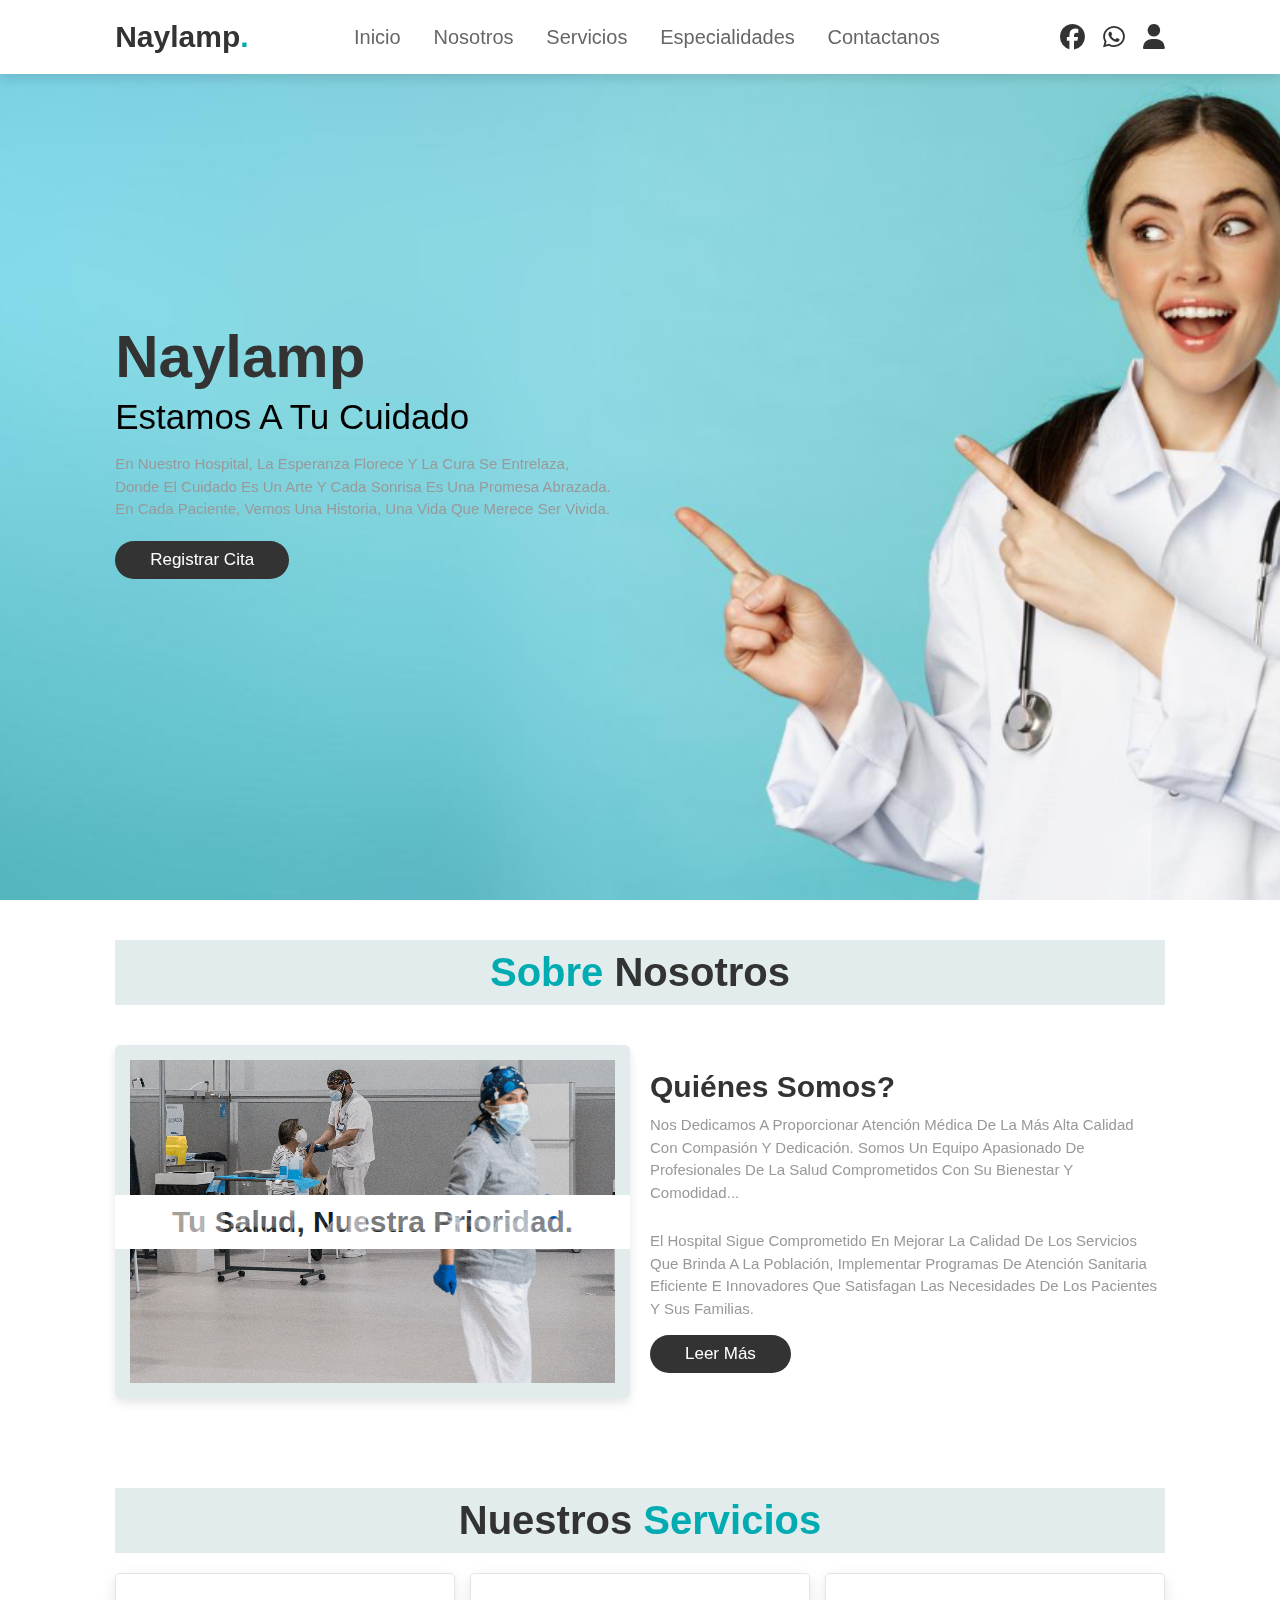
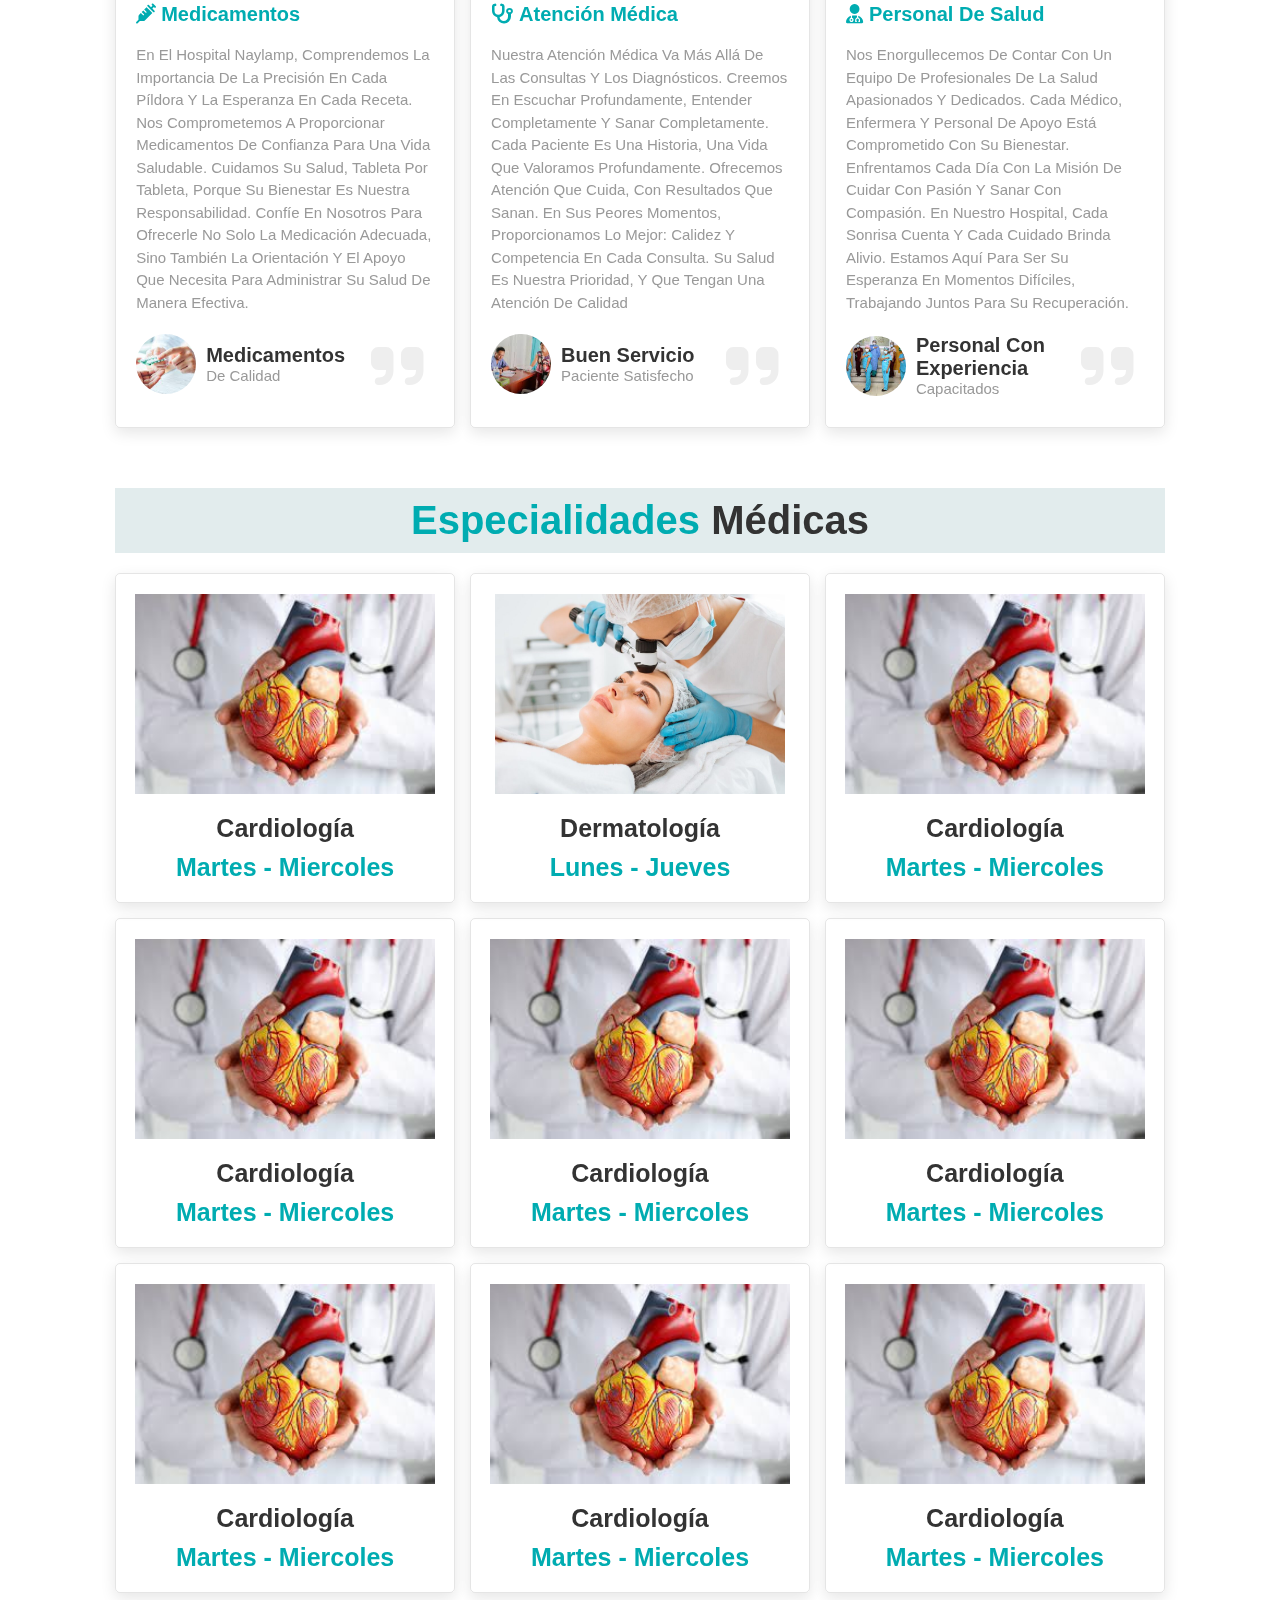
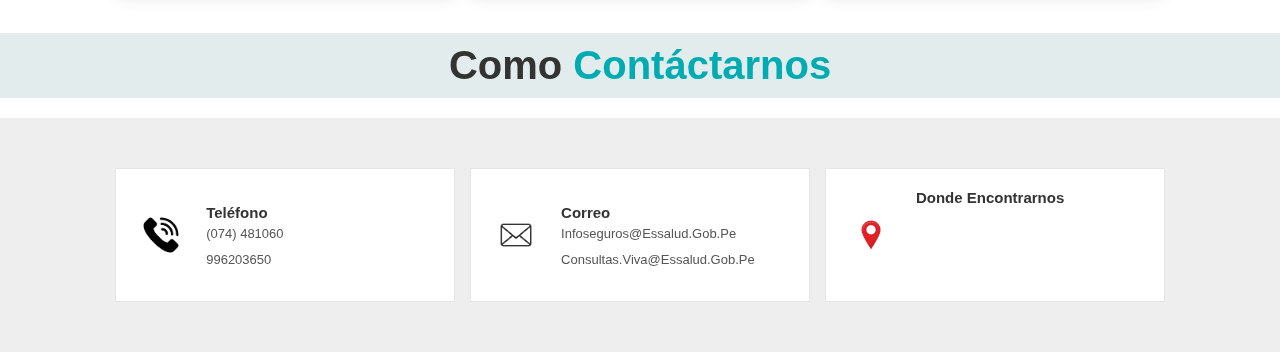
<file: index.html>
<html lang="en">
<head>
	<meta http-equiv="X-UA-Compatible" content="IE-edge">
    <meta name="viewport" content="width=device-width, initial - scale=1.0">
    <title>Hospital Naylamp</title>
    <link rel="stylesheet" href="https://cdnjs.cloudflare.com/ajax/libs/font-awesome/6.4.0/css/all.min.css">
    <link rel="stylesheet" href="Estilos/CssHospital.css">
    <link rel="icon" href="Imagenes/logo.png" type="image/x-icon">

</head>
<body>

	<!--header section starts -->
<header>
    <input type="checkbox" name="" id="toggler">
    <label for="toggler" class="fas fa-bars"></label>

    <a href="#" class="logo">Naylamp<span>.</span></a>
    <nav class="navbar">
        <a href="#inicio">Inicio</a>
        <a href="#sobre">Nosotros</a>
        <a href="#servicios">Servicios</a>
        <a href="#especialidades">Especialidades</a>
        <a href="#contact">Contactanos</a>
    </nav>

    <div class="icons">
        <a href="https://www.facebook.com/HospitalNaylamp" class="fa-brands fa-facebook"></a>
        <a href="#" class="fa-brands fa-whatsapp"></a>
        <a href="inisiosesion.html" class="fas fa-user "></a>

    </div>
</header>


	<!--header section ends -->


	<!-- home section starts-->

<section class="inicio" id="inicio">

    <div class="content">
        <h3>Naylamp</h3>
        <span>estamos a tu cuidado</span>
        <p>En nuestro hospital, la esperanza florece y la cura se entrelaza,
		Donde el cuidado es un arte y cada sonrisa es una promesa abrazada.
		En cada paciente, vemos una historia, una vida que merece ser vivida.</p>
        <a href="#" class="btn">registrar cita</a>
    </div>

</section>

<!-- home section ends-->


<!--about section starts-->

<section class="sobre" id="sobre">

    <h1 class="heading"><span> Sobre </span> Nosotros </h1>

    <div class="row">
        <div class="video-contain">
            <video src="Imagenes/vacunas3.mp4" loop autoplay muted></video>
            <h3>Tu salud, nuestra prioridad.</h3>	
        </div>

        <div class="content">
            <h3>Quiénes Somos?</h3>
            <p>nos dedicamos a proporcionar atención médica de la más alta calidad
             con compasión y dedicación. Somos un equipo apasionado de profesionales 
         	de la salud comprometidos con su bienestar y comodidad...</p><br>
            <p>El Hospital sigue comprometido en mejorar la calidad de los servicios que brinda a la población, implementar programas de atención sanitaria eficiente e innovadores que satisfagan las necesidades de los pacientes y sus familias.</p>
            <a href="leermas.html" class="btn" >Leer más</a>
        </div>
    </div>

</section>


<!--about section endss-->



<!--servicios section starts-->

<section class="servicios" id="servicios">

    <h1 class="heading"> Nuestros <span>Servicios</span></h1>

    <div class="box-container">

        <div class="box">
            <div class="stars">
                <i class="fa-solid fa-syringe">
                	<span>Medicamentos</span>
                </i>
            </div>
            <p>En el hospital Naylamp, comprendemos la importancia de la precisión en cada píldora y la esperanza en cada receta. Nos comprometemos a proporcionar medicamentos de confianza para una vida saludable. Cuidamos su salud, tableta por tableta, porque su bienestar es nuestra responsabilidad. Confíe en nosotros para ofrecerle no solo la medicación adecuada, sino también la orientación y el apoyo que necesita para administrar su salud de manera efectiva. 
            <div class="user">
                <img src="Imagenes/medicamentos.jpeg" alt="">
                <div class="user-info">
                    <h3>Medicamentos</h3>
                    <span>de calidad</span>
                </div>
            </div>
                     <span class="fas fa-quote-right"></span>

        </div>

        <div class="box">
            <div class="stars">
                  <i class="fa-solid fa-stethoscope">
                  	<span>Atención Médica</span>
                  </i>
            </div>
            <p>Nuestra atención médica va más allá de las consultas y los diagnósticos. Creemos en escuchar profundamente, entender completamente y sanar completamente. Cada paciente es una historia, una vida que valoramos profundamente. Ofrecemos atención que cuida, con resultados que sanan. En sus peores momentos, proporcionamos lo mejor: calidez y competencia en cada consulta. Su salud es nuestra prioridad, y que tengan una atención de calidad</p>
            <div class="user">
                <img src="Imagenes/atencionmedica.jpeg" alt="">
                <div class="user-info">
                    <h3>Buen Servicio</h3>
                    <span>Paciente satisfecho</span>
                </div>
            </div>
            <span class="fas fa-quote-right"></span>
        </div>

        <div class="box">
            <div class="stars">
  				  <i class="fa-solid fa-user-doctor">
  				  	  <span>Personal de salud</span>
  				  </i>
            </div>
            <p> nos enorgullecemos de contar con un equipo de profesionales de la salud apasionados y dedicados. Cada médico, enfermera y personal de apoyo está comprometido con su bienestar. Enfrentamos cada día con la misión de cuidar con pasión y sanar con compasión. En nuestro hospital, cada sonrisa cuenta y cada cuidado brinda alivio. Estamos aquí para ser su esperanza en momentos difíciles, trabajando juntos para su recuperación.</p>
            <div class="user">
                <img src="Imagenes/personalSalud.jpeg" alt="">
                <div class="user-info">
                    <h3>Personal Con Experiencia</h3>
                    <span>Capacitados</span>
                </div>
            </div>
            <span class="fas fa-quote-right"></span>
        </div>

    </div>
</section>

<!--servicios section ends-->


<!--especialidades section starts-->

<section class="especialidades" id="especialidades">

    <h1 class="heading"><span>especialidades</span> médicas</h1>

    <div class="box-container">

        <div class="box">
            <div class="image">
            <img src="Imagenes/cardiologia.png" alt="">
            <div class="icons">
                <a href="#" class="fas fa-heart"></a>
                <a href="#" class="fa-solid fa-calendar-check"> <span>Reservar Cita</span></a>
                <a href="#" class="fa-solid fa-arrow-rotate-right"></a>
            </div>
            <div class="content">
                <h3>Cardiología</h3>
                <div class="price">Martes - Miercoles</div>
            </div>
            </div>
        </div>

         <div class="box">
            <div class="image">
            <img src="Imagenes/dermatologia.jpg" alt="">
            <div class="icons">
                <a href="#" class="fas fa-heart"></a>
                <a href="#" class="fa-solid fa-calendar-check">     <span>Reservar Cita</span></a>
                <a href="#" class="fa-solid fa-arrow-rotate-right"></a>
            </div>
            <div class="content">
                <h3>Dermatología</h3>
                <div class="price">Lunes - Jueves</div>
            </div>
            </div>
        </div>

        <div class="box">
            <div class="image">
            <img src="Imagenes/cardiologia.png" alt="">
            <div class="icons">
                <a href="#" class="fas fa-heart"></a>
                <a href="#" class="fa-solid fa-calendar-check"> <span>Reservar Cita</span></a>
                <a href="#" class="fa-solid fa-arrow-rotate-right"></a>
            </div>
            <div class="content">
                <h3>Cardiología</h3>
                <div class="price">Martes - Miercoles</div>
            </div>
            </div>
        </div>

        <div class="box">
            <div class="image">
            <img src="Imagenes/cardiologia.png" alt="">
            <div class="icons">
                <a href="#" class="fas fa-heart"></a>
                <a href="#" class="fa-solid fa-calendar-check"> <span>Reservar Cita</span></a>
                <a href="#" class="fa-solid fa-arrow-rotate-right"></a>
            </div>
            <div class="content">
                <h3>Cardiología</h3>
                <div class="price">Martes - Miercoles</div>
            </div>
            </div>
        </div>

        <div class="box">
            <div class="image">
            <img src="Imagenes/cardiologia.png" alt="">
            <div class="icons">
                <a href="#" class="fas fa-heart"></a>
                <a href="#" class="fa-solid fa-calendar-check"> <span>Reservar Cita</span></a>
                <a href="#" class="fa-solid fa-arrow-rotate-right"></a>
            </div>
            <div class="content">
                <h3>Cardiología</h3>
                <div class="price">Martes - Miercoles</div>
            </div>
            </div>
        </div>

        <div class="box">
            <div class="image">
            <img src="Imagenes/cardiologia.png" alt="">
            <div class="icons">
                <a href="#" class="fas fa-heart"></a>
                <a href="#" class="fa-solid fa-calendar-check"> <span>Reservar Cita</span></a>
                <a href="#" class="fa-solid fa-arrow-rotate-right"></a>
            </div>
            <div class="content">
                <h3>Cardiología</h3>
                <div class="price">Martes - Miercoles</div>
            </div>
            </div>
        </div>

        <div class="box">
            <div class="image">
            <img src="Imagenes/cardiologia.png" alt="">
            <div class="icons">
                <a href="#" class="fas fa-heart"></a>
                <a href="#" class="fa-solid fa-calendar-check"> <span>Reservar Cita</span></a>
                <a href="#" class="fa-solid fa-arrow-rotate-right"></a>
            </div>
            <div class="content">
                <h3>Cardiología</h3>
                <div class="price">Martes - Miercoles</div>
            </div>
            </div>
        </div>

        <div class="box">
            <div class="image">
            <img src="Imagenes/cardiologia.png" alt="">
            <div class="icons">
                <a href="#" class="fas fa-heart"></a>
                <a href="#" class="fa-solid fa-calendar-check"> <span>Reservar Cita</span></a>
                <a href="#" class="fa-solid fa-arrow-rotate-right"></a>
            </div>
            <div class="content">
                <h3>Cardiología</h3>
                <div class="price">Martes - Miercoles</div>
            </div>
            </div>
        </div>

        <div class="box">
            <div class="image">
            <img src="Imagenes/cardiologia.png" alt="">
            <div class="icons">
                <a href="#" class="fas fa-heart"></a>
                <a href="#" class="fa-solid fa-calendar-check"> <span>Reservar Cita</span></a>
                <a href="#" class="fa-solid fa-arrow-rotate-right"></a>
            </div>
            <div class="content">
                <h3>Cardiología</h3>
                <div class="price">Martes - Miercoles</div>
            </div>
            </div>
        </div>

</section>

<!--especialidades section ends-->

<!--Contáctanos section starts-->
 <h1 class="heading"> Como <span>Contáctarnos</span></h1>
 
<section class="contact" id="contact">

    <div class="icons">
        <img src="Imagenes/telefono.png" alt="">
        <div class="info">
            <h3>Teléfono</h3>
            <span>(074) 481060</span>
            <br><br>
            <span>996203650</span>

        </div>
    </div>

    <div class="icons">
        <img src="Imagenes/correo.png" alt="">
        <div class="info">
            <h3>Correo</h3>
            <span>infoseguros@essalud.gob.pe</span>
            <br><br>
            <span>consultas.viva@essalud.gob.pe</span>
        </div>
    </div>

    <div class="icons">
        <img src="Imagenes/ubicacion.png" alt="">
        <div class="info">
            <h3>Donde encontrarnos</h3>
            <iframe src="https://www.google.com/maps/embed?pb=!1m18!1m12!1m3!1d3961.947704432027!2d-79.84510302558223!3d-6.776219866265271!2m3!1f0!2f0!3f0!3m2!1i1024!2i768!4f13.1!3m3!1m2!1s0x904cef26746ab811%3A0x61006339218bf0da!2sHospital%20Naylamp!5e0!3m2!1ses-419!2spe!4v1698136186978!5m2!1ses-419!2spe" width="200" height="70" style="border:0;" allowfullscreen="" loading="lazy" referrerpolicy="no-referrer-when-downgrade "></iframe>
        </div>
    </div>

  

</section>

<!--Contáctanos section ends-->




</body>

</html>
</file>
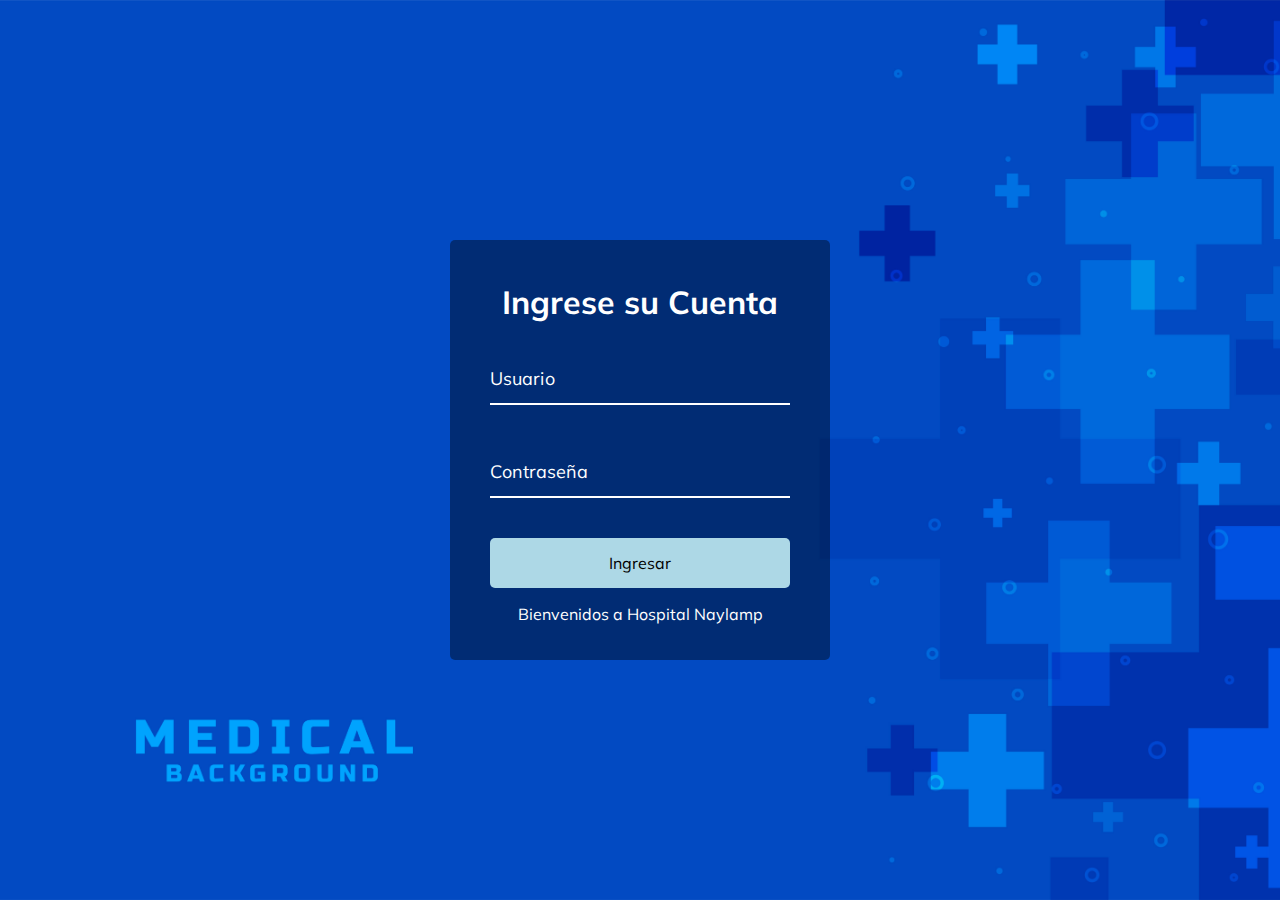
<file: inisiosesion.html>
<!DOCTYPE html>
<html lang="en">
  <head>
    <meta charset="UTF-8" />
    <meta name="viewport" content="width=device-width, initial-scale=1.0" />
    <link rel="stylesheet" href="Estilos/inicio.css" />
    <title>Sesion de Inicio</title>
  </head>
  <body>
    <div class=" container">  <!-- esta clase es el contenedor de los demas -->
      <h1>Ingrese su Cuenta</h1>
      <form>
        <div class="form-control">  <!-- Formulario de control-->
          <input type="text" required>
          <label>Usuario</label>
        </div>

        <div  class="form-control"> <!-- Formulario de control-->
          <input type="password" required>  
          <label>Contraseña</label>
        </div>

        <button class="btn">Ingresar</button>

        <p align="center" class="text">Bienvenidos a Hospital Naylamp</p>
      </form>
    </div>
    <script src="javascripts/script.js"></script>
  </body>
</html>
</file>
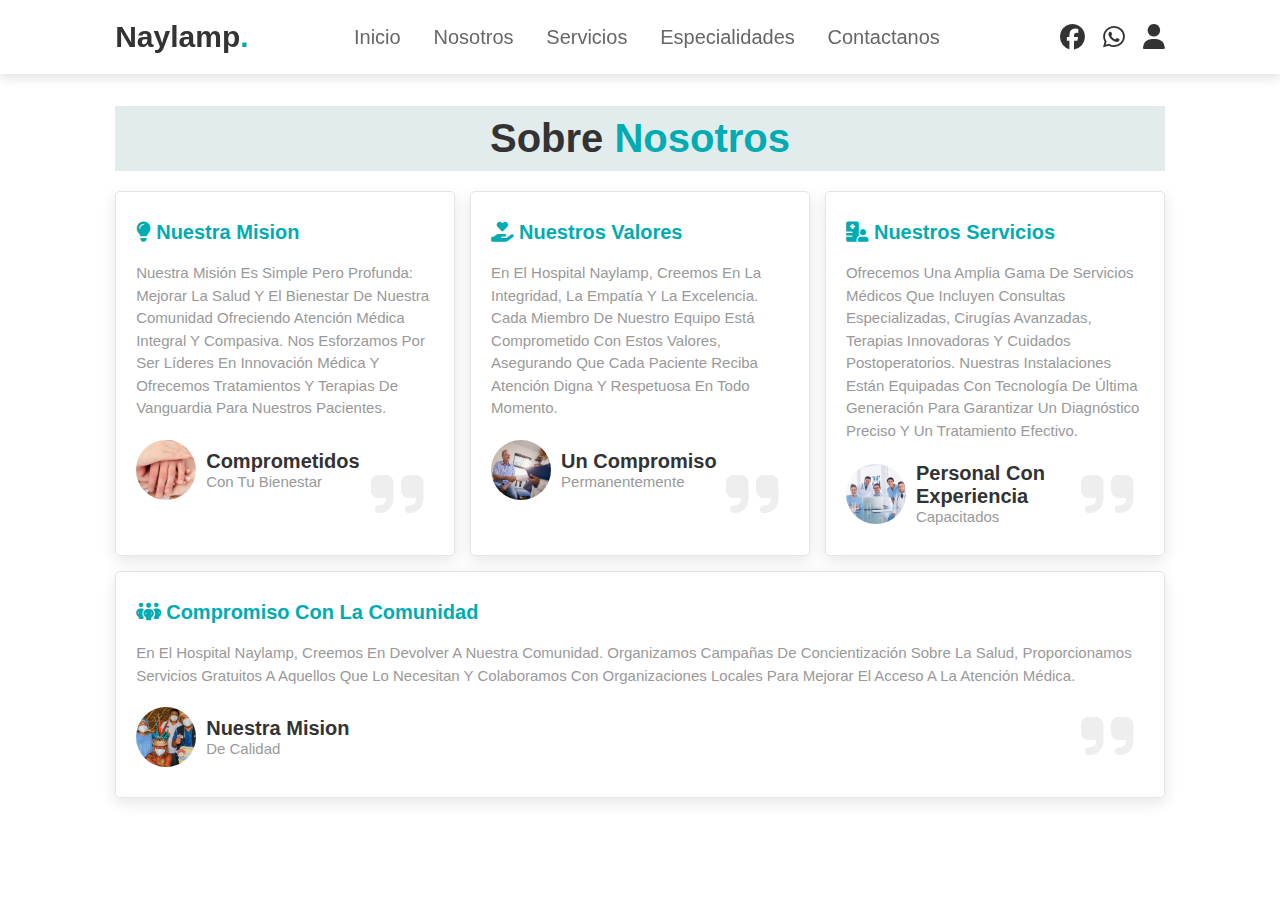
<file: leermas.html>
<html lang="en">
<head>
    <meta http-equiv="X-UA-Compatible" content="IE-edge">
    <meta name="viewport" content="width=device-width, initial - scale=1.0">
    <title>Hospital Naylamp</title>
    <link rel="stylesheet" href="https://cdnjs.cloudflare.com/ajax/libs/font-awesome/6.4.0/css/all.min.css">
    <link rel="stylesheet" href="Estilos/CssHospital.css">
    <link rel="icon" href="Imagenes/logo.png" type="image/x-icon">

</head>
<body >

    <!--Header section starts -->
<header>
    <input type="checkbox" name="" id="toggler">
    <label for="toggler" class="fas fa-bars"></label>

    <a href="#" class="logo">Naylamp<span>.</span></a>
    <nav class="navbar">
        <a href="index.html#inicio">Inicio</a>
        <a href="index.html#sobre">Nosotros</a>
        <a href="index.html#servicios">Servicios</a>
        <a href="index.html#especialidades">Especialidades</a>
        <a href="index.html#contact">Contactanos</a>
    </nav>

    <div class="icons">
        <a href="https://www.facebook.com/HospitalNaylamp" class="fa-brands fa-facebook"></a>
        <a href="#" class="fa-brands fa-whatsapp"></a>
        <a href="inisiosesion.html" class="fas fa-user "></a>

    </div>
</header>
<br><br><br><br><br><br>
<section class="servicios" id="servicios">
    <h1 class="heading"> Sobre <span> Nosotros </span></h1>

    <div class="box-container">

        <div class="box">
            <div class="stars">
                <i class="fa-solid fa-lightbulb">
                    <span>Nuestra Mision</span>
                </i>
            </div>
            <p>Nuestra misión es simple pero profunda: mejorar la salud y el bienestar de nuestra comunidad ofreciendo atención médica integral y compasiva. Nos esforzamos por ser líderes en innovación médica y ofrecemos tratamientos y terapias de vanguardia para nuestros pacientes. 
            <div class="user">
                <img src="Imagenes/mision.jpg" alt="">
                <div class="user-info">
                    <h3>Comprometidos</h3>
                    <span>con tu Bienestar</span>
                </div>
            </div>
            <span class="fas fa-quote-right"></span>

        </div>

        <div class="box">
            <div class="stars">
                <i class="fa-solid fa-hand-holding-heart">                   
                <span>Nuestros Valores</span>
                  </i>
            </div>
            <p>En el hospital Naylamp, creemos en la integridad, la empatía y la excelencia. Cada miembro de nuestro equipo está comprometido con estos valores, asegurando que cada paciente reciba atención digna y respetuosa en todo momento.</p>
            <div class="user">
                <img src="Imagenes/valores.jpg" alt="">
                <div class="user-info">
                    <h3>Un Compromiso</h3>
                    <span>Permanentemente</span>
                </div>
            </div>
            <span class="fas fa-quote-right"></span>
        </div>

        <div class="box">
            <div class="stars">
                  <i class="fa-solid fa-hospital-user">
                      <span>Nuestros Servicios</span>
                  </i>
            </div>
            <p>Ofrecemos una amplia gama de servicios médicos que incluyen consultas especializadas, cirugías avanzadas, terapias innovadoras y cuidados postoperatorios. Nuestras instalaciones están equipadas con tecnología de última generación para garantizar un diagnóstico preciso y un tratamiento efectivo.</p>
            <div class="user">
                <img src="Imagenes/servicio.jpg" alt="">
                <div class="user-info">
                    <h3>Personal Con Experiencia</h3>
                    <span>Capacitados</span>
                </div>
            </div>
            <span class="fas fa-quote-right"></span>
        </div>

         <div class="box">
            <div class="stars">
                <i class="fa-solid fa-people-group">
                    <span>Compromiso con la Comunidad</span>
                </i>
            </div>
            <p>En el hospital Naylamp, creemos en devolver a nuestra comunidad. Organizamos campañas de concientización sobre la salud, proporcionamos servicios gratuitos a aquellos que lo necesitan y colaboramos con organizaciones locales para mejorar el acceso a la atención médica.
            <div class="user">
                <img src="Imagenes/compromiso.jpeg" alt="">
                <div class="user-info">
                    <h3>Nuestra Mision</h3>
                    <span>de calidad</span>
                </div>
            </div>
            <span class="fas fa-quote-right"></span>

        </div>

    </div>
</section>


</body>
</html>
</file>
<file: Estilos/CssHospital.css>
:root{
--blue:#00ACB1;
}

*{
    margin: 0; padding: 0;
    box-sizing: border-box;
    font-family: Verdana, Geneva, Tahoma, sans-serif;
    outline: none; border: none;
    text-decoration: none;
    text-transform: capitalize;
    transition: .2s linear;
}

html{
    font-size: 62.5%;
    scroll-behavior: smooth;
    scroll-padding-top: 6rem;
    overflow-x: hidden;
}

section{
    padding: 2rem 9%;
}

.heading{
    text-align: center;
    font-size: 4rem;
    color: #333;
    padding: 1rem;
    margin: 2rem 0;
    background: rgba(112,162,167,0.2);
}

.heading span{
    color:var(--blue);
}

.btn{
    display: inline-block;
    margin-top: 1rem;
    border-radius: 5rem;
    background:#333;
    color: #fff;
    padding: .9rem 3.5rem;
    cursor: pointer;
    font-size: 1.7rem;
}

.btn:hover{
    background-color: var(--blue);
}

header{
    position: fixed;
    top: 0; left: 0; right: 0;
    background: #fff;
    padding: 2rem 9%;
    display: flex;
    align-items: center;
    justify-content: space-between;
    z-index:1000 ;
    box-shadow: 0 .5rem 1rem rgba(0,0,0,.1);
}

header .logo{
    font-size: 3rem;
    color: #333;
    font-weight: bolder;
}

header .logo span{
    color: var(--blue);
}

header .navbar a{
    font-size: 2rem ;
    padding: 0 1.5rem;
    color: #666;
}

header .navbar a:hover{
    color: var(--blue);
}

header .icons a{
    font-size: 2.5rem;
    color: #333;
    margin-left: 1.5rem;
}

header .icons a:hover{
    color: var(--blue);
}

header #toggler{
    display: none;
}

header .fa-bars{
    font-size: 3rem;
    color: #333;
    border-radius: .5rem;
    padding:.5rem 1.5rem;
    cursor: pointer;
    border: .1rem solid rgba(0,0,0,.3);
    display: none;
}

.inicio{
    display: flex;
    align-items: center;
    min-height: 100vh;
    background: url(../Imagenes/portada.jpg) no-repeat;
    background-size: cover;
    background-position: center;
}

.inicio .content{
    max-width: 50rem;
}

.inicio .content h3{
    font-size: 6rem;
    color: #333;
}

.inicio .content span{
    font-size: 3.5rem;
    color: var(--pink);
    padding: 1rem 0;
    line-height: 1.5;
}

.inicio .content p{
    font-size: 1.5rem;
    color: #999;
    padding: 1rem 0;
    line-height: 1.5;
}

.sobre .row{
    display: flex;
    align-items: center;
    gap: 2rem;
    flex-wrap: wrap;
    padding: 2rem 0;
    padding-bottom: 3rem;
}

.sobre .row .video-contain{
    flex: 1 1 40rem;
    position: relative;
}

.sobre .row .video-contain video{
    width: 100%;
    border: 1.5rem solid  rgba(112,162,167,0.2);
    border-radius: .5rem;
    box-shadow: 0 .5rem 1rem rgba(0,0,0,.1);
    height: 100%;
    object-fit: cover;
}

.sobre .row .video-contain h3{
    position: absolute;
    top: 50%; transform: translateY(-50%);
    font-size: 3rem;
    background: #FFFFFF;
    width: 100%;
    padding: 1rem 2rem;
    text-align: center;
    mix-blend-mode: screen;
}

.sobre .row .content{
    flex: 1 1 40rem;
}

.sobre .row .content h3{
    font-size: 3rem;
    color: #333;
}

.sobre .row .content p{
    font-size: 1.5rem;
    color: #999;
    padding: .5rem 0;
    padding-top: 1rem;
    line-height: 1.5;
}


/*-------Servicios--------*/
.servicios .box-container{
    display: flex;
    flex-wrap: wrap;
    gap: 1.5rem;
}

.servicios .box-container .box{
    flex: 1 1 30rem;
    box-shadow: 0 .5rem 1.5rem rgba(0,0,0,.1);
    border-radius: .5rem;
    padding:3rem 2rem;
    position: relative;
    border:.1rem solid rgba(0,0,0,.1);
}

.servicios .box-container .box .fa-quote-right{
    position: absolute;
    bottom: 3rem; right: 3rem;
    font-size: 6rem;
    color: #eee;
}

.servicios .box-container .box .stars {
    color: var(--blue);
    font-size: 2rem;
}

.servicios .box-container .box p{
    color: #999;
    font-size: 1.5rem;
    line-height: 1.5;
    padding-top: 2rem;
}

.servicios .box-container .box .user{
    display: flex;
    align-items: center;
    padding-top: 2rem;
}

.servicios .box-container .box .user img{
    height: 6rem;
    width: 6rem;
    border-radius: 50%;
    object-fit: cover;
    margin-right: 1rem;
}

.servicios .box-container .box .user h3{
    font-size: 2rem;
    color: #333;
}

.servicios .box-container .box .user span{
    font-size: 1.5rem;
    color: #999;
}


/*----Especialidades Médicas-----*/
.especialidades .box-container{
    display: flex;
    flex-wrap: wrap;
    gap: 1.5rem;
}

.especialidades .box-container .box{
    flex: 1 1 30rem;
    box-shadow: 0 .5rem 1.5rem rgba(0,0,0,.1);
    border-radius: .5rem;
    border: .1rem solid rgba(0,0,0,.1);
    position: relative;
}


.especialidades .box-container .box .image{
    position: relative;
    text-align: center;
    padding-top: 2rem;
    overflow: hidden;
}

.especialidades .box-container .box .image img{
    height: 20rem;
}

.especialidades .box-container .box:hover .image img{
   transform: scale(1.1);
}

.especialidades .box-container .box .image .icons{
    position: absolute;
    bottom: -7rem; left: 0; right: 0;
    display: flex;
}


.especialidades .box-container .box:hover .image .icons{
    bottom: 0;
}

.especialidades .box-container .box .image .icons a {
    height: 5rem;
    line-height: 5rem;
    font-size: 2rem;
    width: 50%;
    background: var(--blue);
    color: #fff;
}

.especialidades .box-container .box .image .icons a span {
    color: #FFFF;
    page-break-after: 15px; 
    font-size: 1.5rem;
}

.especialidades .box-container .box .image .icons a:hover{
     background: #333;
}

.especialidades .box-container .box .content{
    padding: 2rem;
    text-align: center;
}

.especialidades .box-container .box .content h3{
    font-size: 2.5rem;
    color: #333;
}

.especialidades .box-container .box .content .price{
    font-size: 2.5rem;
    color: var(--blue);
    font-weight: bolder;
    padding-top: 1rem;
}


/*------Contáctanos----------*/
.contact{
    background: #eee;
    display: flex;
    flex-wrap: wrap;
    gap: 1.5rem;
    padding-top: 5rem;
    padding-bottom: 5rem;
}

.contact .icons{
    background: #fff;
    border: .1rem solid rgba(0,0,0,.1);
    padding: 2rem;
    display: flex;
    align-items: center;
    flex: 1 1 25rem;
 }

.contact .icons img{
    height: 5rem;
    margin-right: 2rem;
}

.contact .icons h3{
    color: #333;
    padding-bottom: .5rem;
    font-size: 1.5rem;
}

.contact .icons span{
    color: #555;
    font-size: 1.3rem;
}
</file>
<file: Estilos/inicio.css>
@import url('https://fonts.googleapis.com/css?family=Muli&display=swap');

* {
  box-sizing: border-box;
}

body {
    background-image: url(../Imagenes/23670.jpg);
    background-size: cover; 
    color: #fff;
    font-family: 'Muli', sans-serif;    
    display: flex;
    flex-direction: column;
    align-items: center;
    justify-content: center;
    height: 100vh;
    overflow: hidden;
    margin: 0;
  }
  
  

.container {
  background-color: rgba(0, 0, 0, 0.4);
  padding: 20px 40px;
  border-radius: 5px;
}

.container h1 {
  text-align: center;
  margin-bottom: 30px;
}

.container a {
  text-decoration: none;
  color: lightblue;
}

.btn {
  cursor: pointer;
  display: inline-block;
  width: 100%;
  background: lightblue;
  padding: 15px;
  font-family: inherit;
  font-size: 16px;
  border: 0;
  border-radius: 5px;
}

.btn:focus {
  outline: 0;
}

.btn:active {
  transform: scale(0.98);
}


.form-control {
  position: relative;
  margin: 20px 0 40px;
  width: 300px;
}

.form-control input {
  background-color: transparent;
  border: 0;
  border-bottom: 2px #fff solid;
  display: block;
  width: 100%;
  padding: 15px 0;
  font-size: 18px;
  color: #fff;
}

.form-control input:focus,
.form-control input:valid {
  outline: 0;
  border-bottom-color: lightblue;
}

.form-control label {
  position: absolute;
  top: 15px;
  left: 0;
  pointer-events: none;
}

.form-control label span {
  display: inline-block;
  font-size: 18px;
  min-width: 5px;
  transition: 0.3s cubic-bezier(0.68, -0.55, 0.265, 1.55);
}

.form-control input:focus + label span,
.form-control input:valid + label span {
  color: lightblue;
  transform: translateY(-30px);
}
</file>
